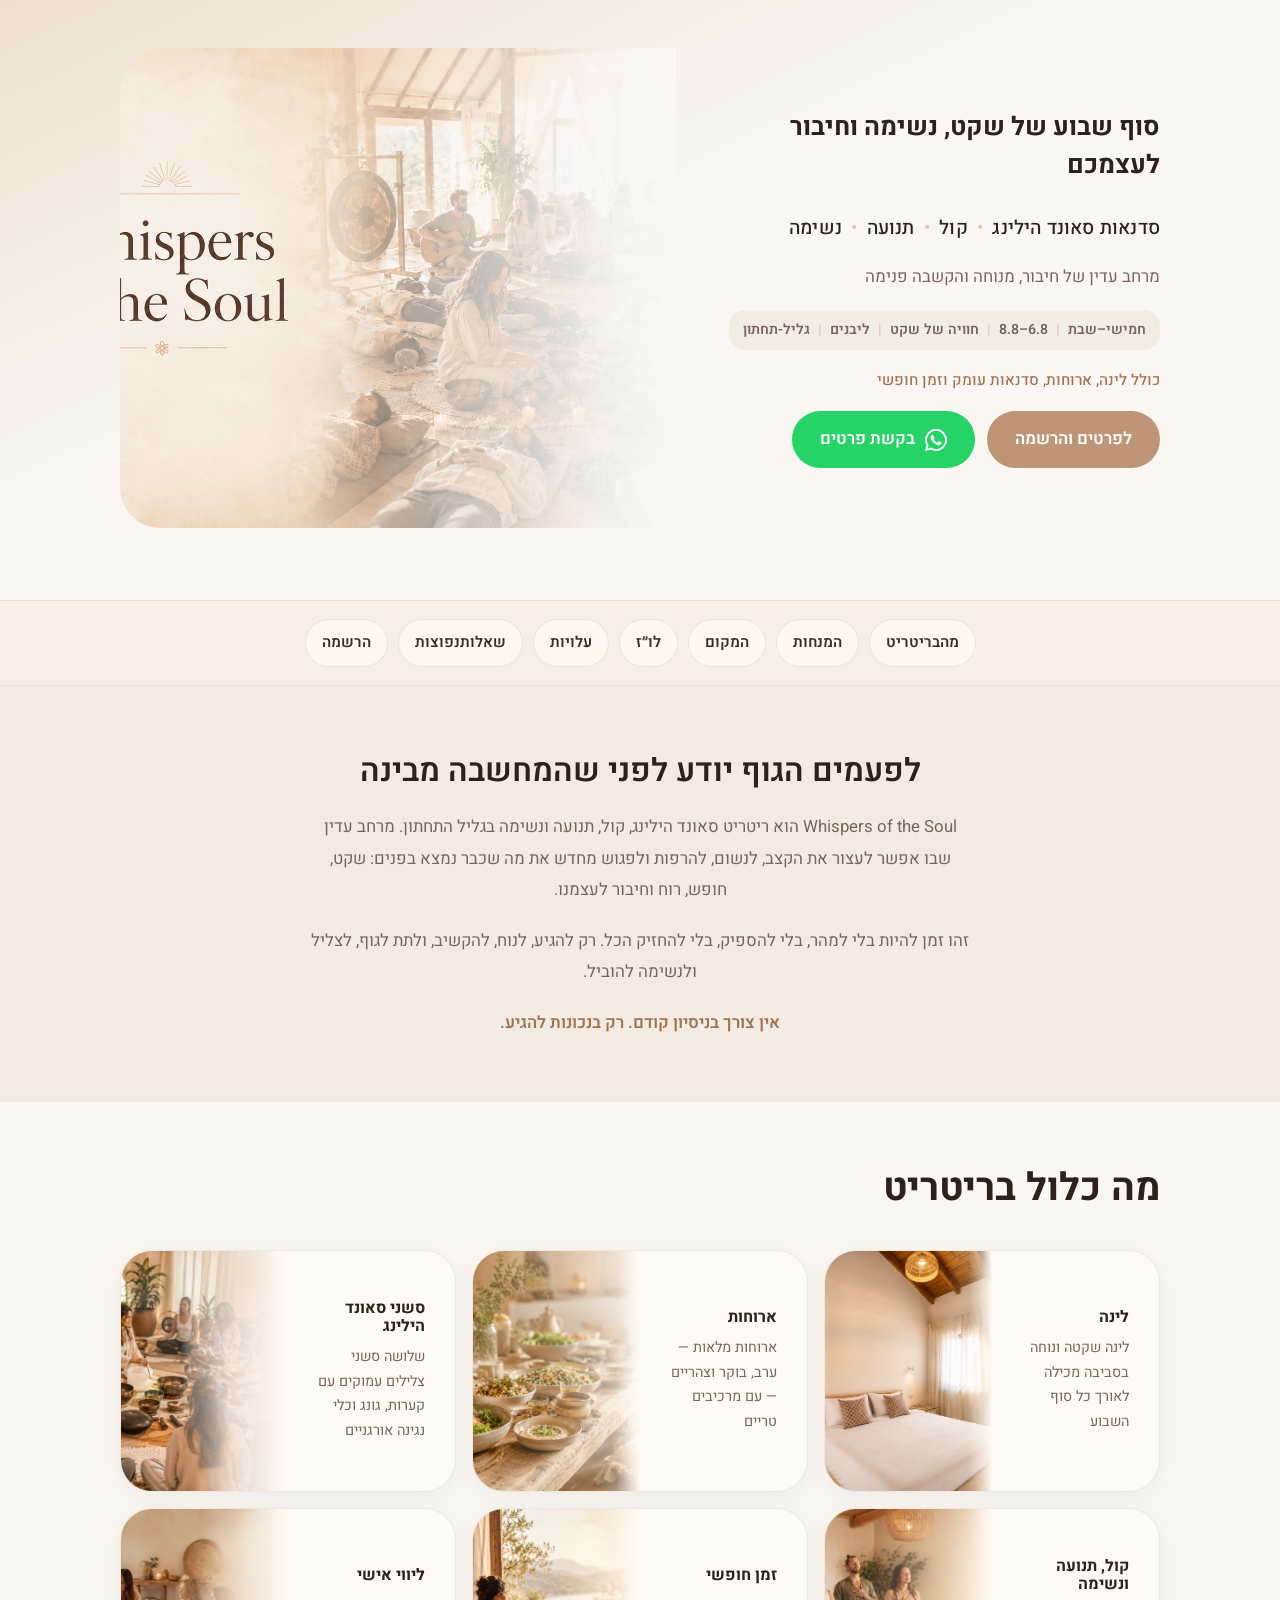
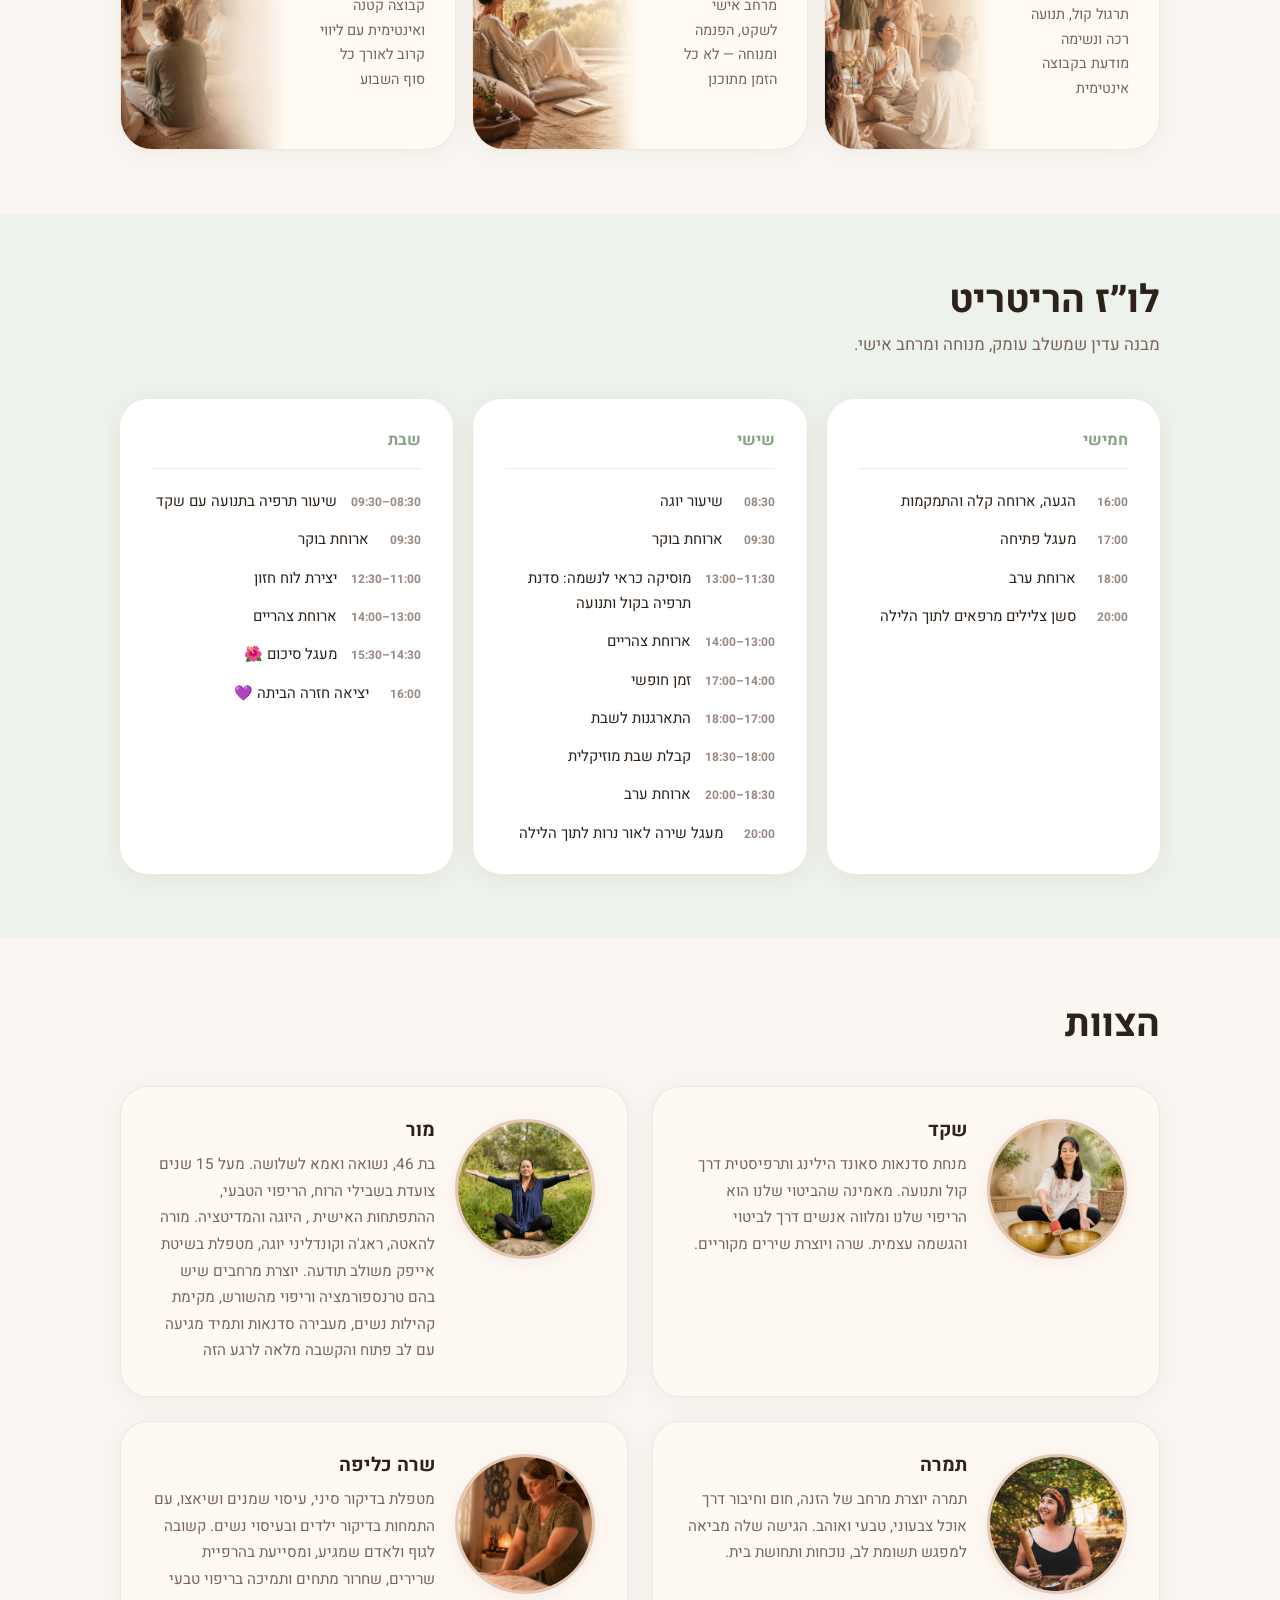
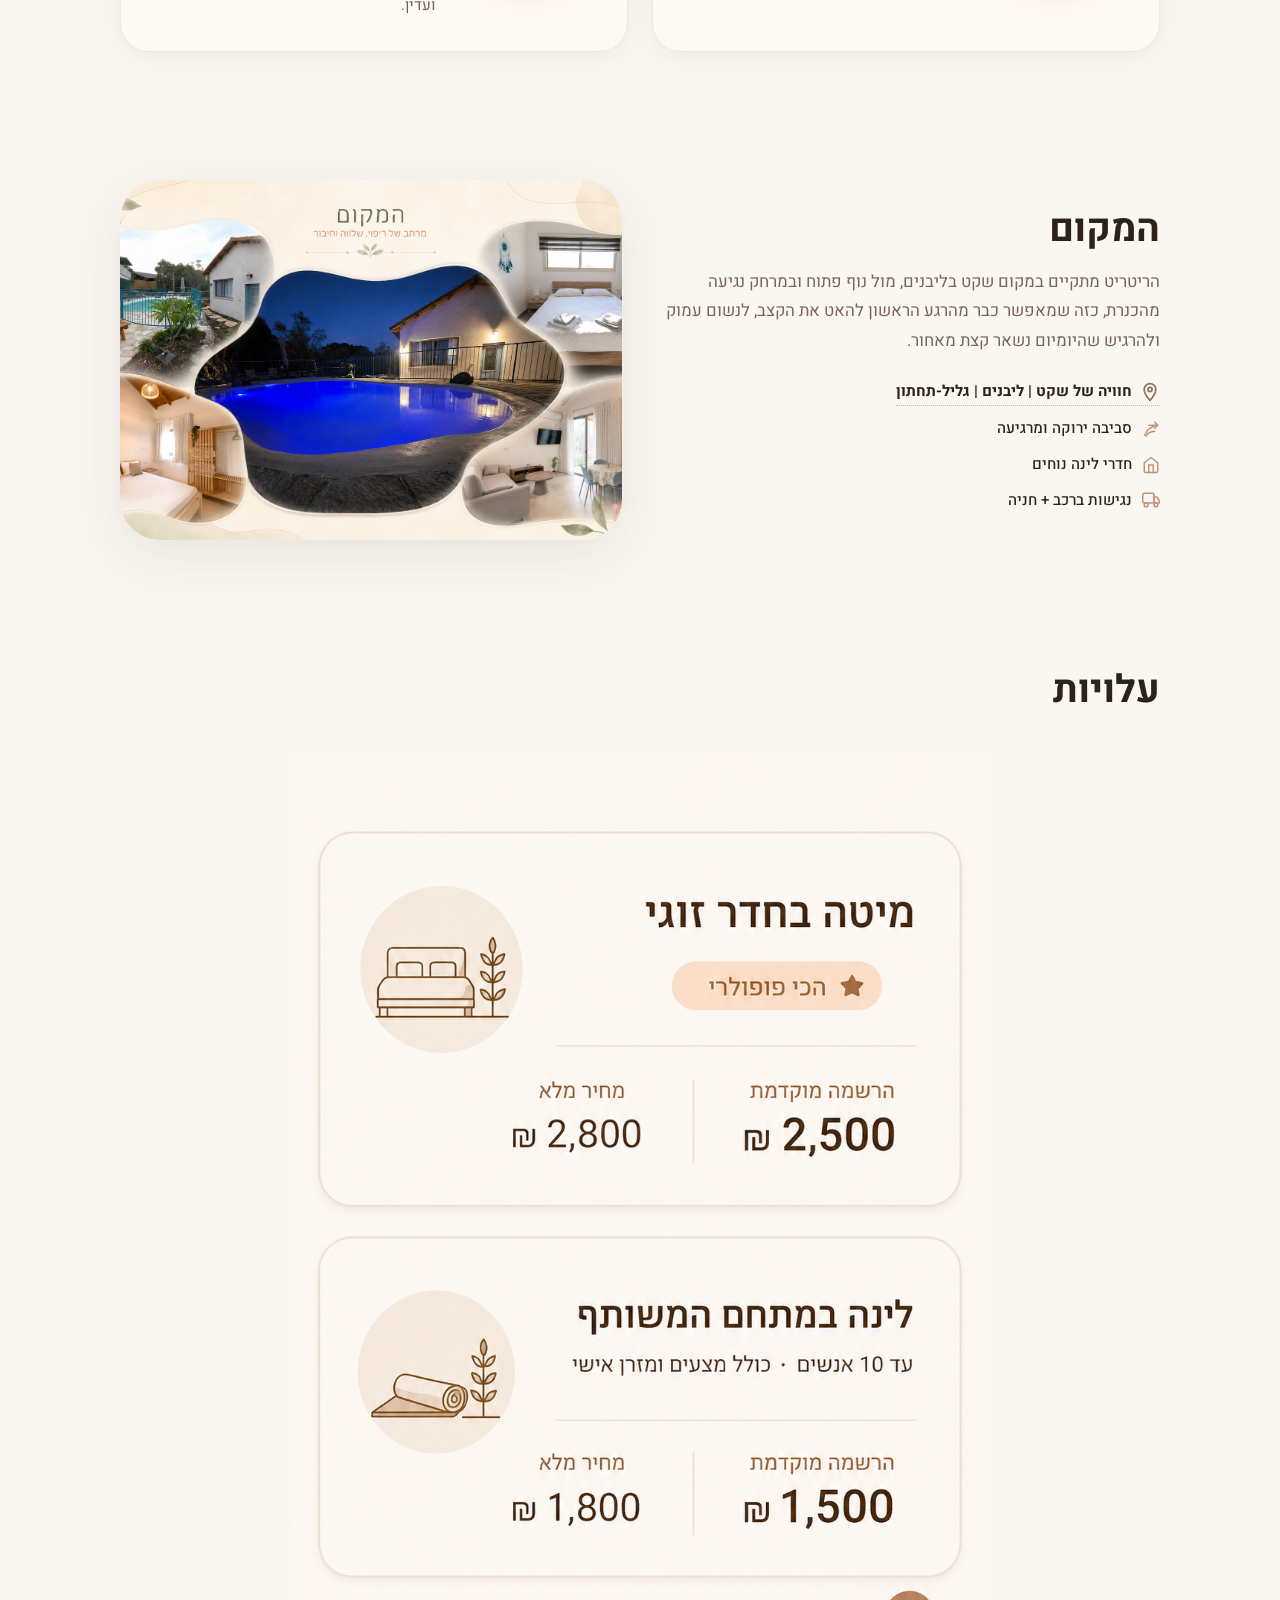
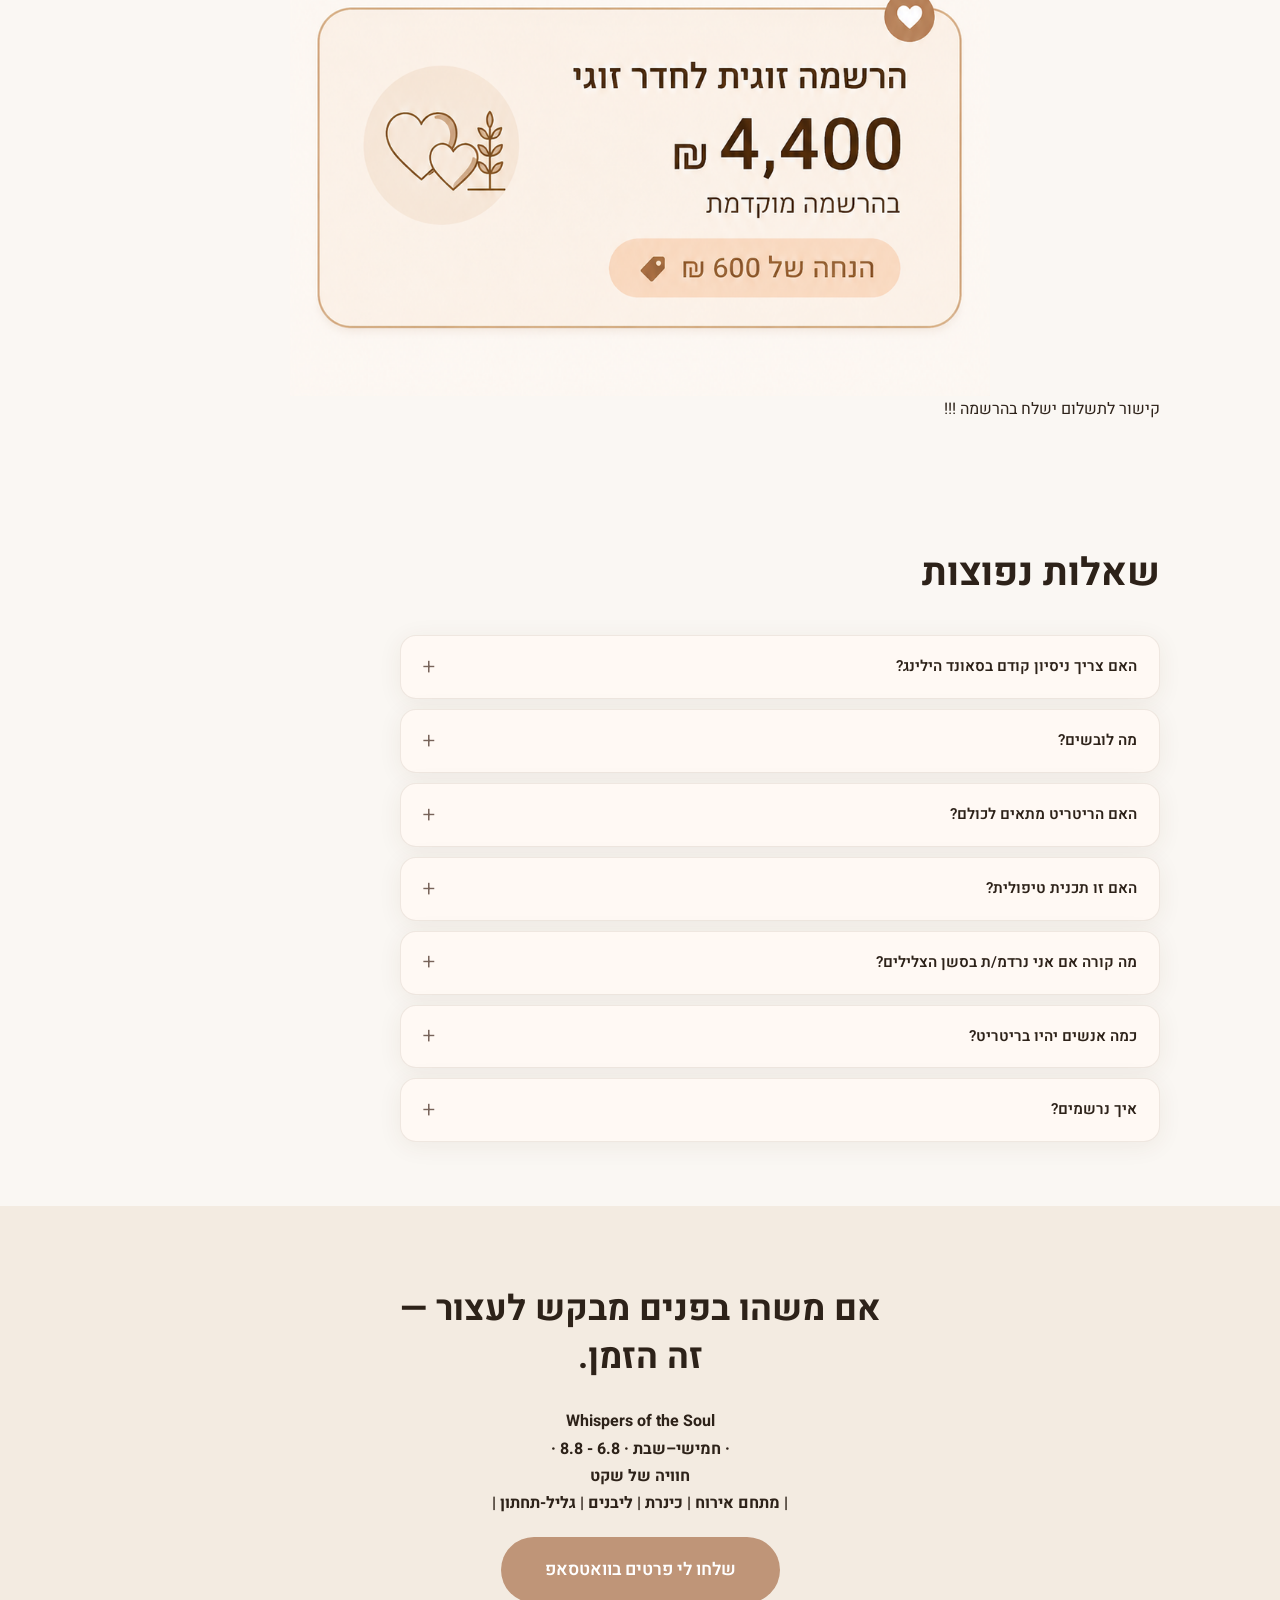
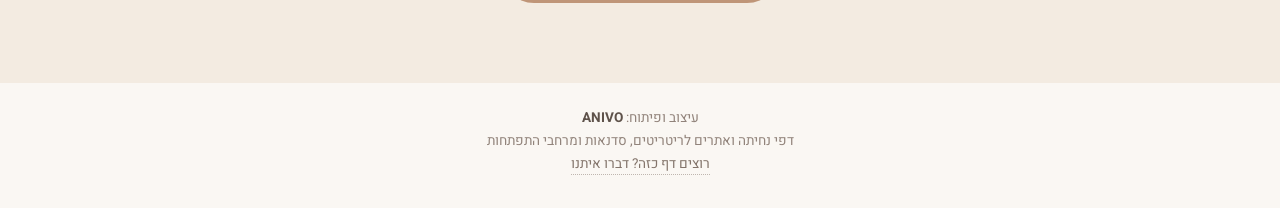
<file: index.html>
<!DOCTYPE html>
<html lang="he" dir="rtl">
<head>
  <meta charset="UTF-8" />
  <meta name="viewport" content="width=device-width, initial-scale=1.0" />
  <title>Whispers of the Soul | ריטריט סאונד הילינג, יוגה, קול ותנועה בגליל התחתון</title>
  <meta name="description" content="ריטריט סאונד הילינג בגליל התחתון, 6.8–8.8, בחוויה של שקט בליבנים. סוף שבוע של לינה, ארוחות, סדנאות עומק, קול, תנועה, נשימה, יוגה וזמן אישי למנוחה." />
  <link rel="preconnect" href="https://fonts.googleapis.com">
  <link rel="preconnect" href="https://fonts.gstatic.com" crossorigin>
  <link href="https://fonts.googleapis.com/css2?family=Heebo:wght@300;400;500;600;700&display=swap" rel="stylesheet">
  <link rel="stylesheet" href="styles.css" />
</head>
<body>

  <!-- ========== HERO ========== -->
  <header class="hero">
    <div class="container">
      <div class="hero-inner">

        <!-- Visual title is baked into the hero image; accessible H1 below for SEO/screen readers -->
        <h1 class="visually-hidden">Whispers of the Soul – ריטריט סאונד הילינג, קול, תנועה ונשימה בגליל התחתון</h1>
        <div class="hero-text">
          <p class="hero-sub"><b>סוף שבוע של שקט, נשימה וחיבור לעצמכם</b><span class="hero-topics"><br>סדנאות סאונד הילינג <span class="topic-sep">•</span> קול <span class="topic-sep">•</span> תנועה <span class="topic-sep">•</span> נשימה</span></p>
          <p class="hero-desc">מרחב עדין של חיבור, מנוחה והקשבה פנימה</p>

          <div class="hero-meta">
            <span>חמישי–שבת</span>
            <span class="sep">|</span>
            <span>6.8–8.8</span>
            <span class="sep">|</span>
            <span>חוויה של שקט</span>
            <span class="sep">|</span>
            <span>ליבנים</span>
            <span class="sep">|</span>
            <span>גליל-תחתון</span>
          </div>
          <p class="hero-includes">כולל לינה, ארוחות, סדנאות עומק וזמן חופשי</p>

          <div class="hero-actions">
            <a href="https://docs.google.com/forms/d/e/1FAIpQLSdLUmD52sNaQ3Wc6OBBqi9h4tw8AVRAMBbjEC7qy86G1fx9Kg/viewform" class="btn btn-primary" target="_blank" rel="noopener">
              לפרטים והרשמה
            </a>
            <a href="https://wa.me/972548170944?text=%D7%94%D7%99%D7%99%20%D7%A9%D7%A7%D7%93%2C%20%D7%90%D7%A9%D7%9E%D7%97%20%D7%9C%D7%A7%D7%91%D7%9C%20%D7%A4%D7%A8%D7%98%D7%99%D7%9D%20%D7%A2%D7%9C%20%D7%A8%D7%99%D7%98%D7%A8%D7%99%D7%98%20Whispers%20of%20the%20Soul%20%D7%91%D7%AA%D7%90%D7%A8%D7%99%D7%9B%D7%99%D7%9D%206.8%E2%80%938.8%20%D7%91%D7%9C%D7%99%D7%91%D7%A0%D7%99%D7%9D" class="btn btn-wa" target="_blank" rel="noopener">
              <svg width="18" height="18" viewBox="0 0 24 24" fill="currentColor" aria-hidden="true">
                <path d="M17.472 14.382c-.297-.149-1.758-.867-2.03-.967-.273-.099-.471-.148-.67.15-.197.297-.767.966-.94 1.164-.173.199-.347.223-.644.075-.297-.15-1.255-.463-2.39-1.475-.883-.788-1.48-1.761-1.653-2.059-.173-.297-.018-.458.13-.606.134-.133.298-.347.446-.52.149-.174.198-.298.298-.497.099-.198.05-.371-.025-.52-.075-.149-.669-1.612-.916-2.207-.242-.579-.487-.5-.669-.51-.173-.008-.371-.01-.57-.01-.198 0-.52.074-.792.372-.272.297-1.04 1.016-1.04 2.479 0 1.462 1.065 2.875 1.213 3.074.149.198 2.096 3.2 5.077 4.487.709.306 1.262.489 1.694.625.712.227 1.36.195 1.871.118.571-.085 1.758-.719 2.006-1.413.248-.694.248-1.289.173-1.413-.074-.124-.272-.198-.57-.347m-5.421 7.403h-.004a9.87 9.87 0 01-5.031-1.378l-.361-.214-3.741.982.998-3.648-.235-.374a9.86 9.86 0 01-1.51-5.26c.001-5.45 4.436-9.884 9.888-9.884 2.64 0 5.122 1.03 6.988 2.898a9.825 9.825 0 012.893 6.994c-.003 5.45-4.437 9.884-9.885 9.884m8.413-18.297A11.815 11.815 0 0012.05 0C5.495 0 .16 5.335.157 11.892c0 2.096.547 4.142 1.588 5.945L.057 24l6.305-1.654a11.882 11.882 0 005.683 1.448h.005c6.554 0 11.89-5.335 11.893-11.893a11.821 11.821 0 00-3.48-8.413z"/>
              </svg>
              בקשת פרטים
            </a>
          </div>
        </div>

        <div class="hero-image">
          <picture>
            <source media="(max-width: 767px)" srcset="./images/sound-healing/hero/hero-mobile.png">
            <img src="./images/sound-healing/hero/hero-desktop.png"
                 alt="Whispers of the Soul — ריטריט סאונד הילינג, קול, תנועה ונשימה" />
          </picture>
        </div>

      </div>
    </div>
  </header>

  <main>

    <nav class="section-nav" aria-label="ניווט בין חלקי הדף">
      <a href="#includes"><span>מה</span><span>בריטריט</span></a>
      <a href="#facilitators"><span>המנחות</span></a>
      <a href="#venue"><span>המקום</span></a>
      <a href="#schedule"><span>לו״ז</span></a>
      <a href="#pricing"><span>עלויות</span></a>
      <a href="#faq"><span>שאלות</span><span>נפוצות</span></a>
      <a href="#registration"><span>הרשמה</span></a>
    </nav>

    <!-- ========== INTRO ========== -->
    <section class="section intro-section">
      <div class="container">
        <div class="intro-inner">
          <h2>לפעמים הגוף יודע לפני שהמחשבה מבינה</h2>
          <p> Whispers of the Soul הוא ריטריט סאונד הילינג, קול, תנועה ונשימה בגליל התחתון. מרחב עדין שבו אפשר לעצור את הקצב, לנשום, להרפות ולפגוש מחדש את מה שכבר נמצא בפנים: שקט, חופש, רוח וחיבור לעצמנו.</p>
          <p>זהו זמן להיות בלי למהר, בלי להספיק, בלי להחזיק הכל. רק להגיע, לנוח, להקשיב, ולתת לגוף, לצליל ולנשימה להוביל.</p>
          <p class="intro-closing">אין צורך בניסיון קודם. רק בנכונות להגיע.</p>
        </div>
      </div>
    </section>

    <!-- ========== INCLUDES ========== -->
    <section class="section includes-section" id="includes">
      <div class="container">
        <div class="section-head">
          <h2>מה כלול בריטריט</h2>
        </div>
        <div class="includes-grid">
          <div class="include-card include-card--split include-card--sleep">
            <div class="include-card-content">
              <h3>לינה</h3>
              <p>לינה שקטה ונוחה בסביבה מכילה לאורך כל סוף השבוע</p>
            </div>
            <div class="include-card-media">
              <img src="./images/sound-healing/include/sleep.png" alt="לינה בריטריט">
            </div>
          </div>
          <div class="include-card include-card--split">
            <div class="include-card-content">
              <h3>ארוחות</h3>
              <p>ארוחות מלאות — ערב, בוקר וצהריים — עם מרכיבים טריים</p>
            </div>
            <div class="include-card-media">
              <img src="./images/sound-healing/include/meals.png" alt="ארוחות בריטריט">
            </div>
          </div>
          <div class="include-card include-card--split include-card--sound-healing">
            <div class="include-card-content">
              <h3>סשני סאונד הילינג</h3>
              <p>שלושה סשני צלילים עמוקים עם קערות, גונג וכלי נגינה אורגניים</p>
            </div>
            <div class="include-card-media">
              <img src="./images/sound-healing/include/sound-healing.png" alt="סאונד הילינג בריטריט">
            </div>
          </div>
          <div class="include-card include-card--split">
            <div class="include-card-content">
              <h3>קול, תנועה ונשימה</h3>
              <p>תרגול קול, תנועה רכה ונשימה מודעת בקבוצה אינטימית</p>
            </div>
            <div class="include-card-media">
              <img src="./images/sound-healing/include/voice.png" alt="קול תנועה ונשימה">
            </div>
          </div>
          <div class="include-card include-card--split include-card--free-time">
            <div class="include-card-content">
              <h3>זמן חופשי</h3>
              <p>מרחב אישי לשקט, הפנמה ומנוחה — לא כל הזמן מתוכנן</p>
            </div>
            <div class="include-card-media">
              <img src="./images/sound-healing/include/Free-time.png" alt="זמן חופשי בריטריט">
            </div>
          </div>
          <div class="include-card include-card--split">
            <div class="include-card-content">
              <h3>ליווי אישי</h3>
              <p>קבוצה קטנה ואינטימית עם ליווי קרוב לאורך כל סוף השבוע</p>
            </div>
            <div class="include-card-media">
              <img src="./images/sound-healing/include/private-support.png" alt="ליווי אישי בריטריט">
            </div>
          </div>
        </div>
      </div>
    </section>

    <!-- ========== SCHEDULE ========== -->
    <section class="section schedule-section" id="schedule">
      <div class="container">
        <div class="section-head">
          <h2>לו״ז הריטריט</h2>
          <p>מבנה עדין שמשלב עומק, מנוחה ומרחב אישי.</p>
        </div>
        <div class="schedule-grid">
          <div class="day-card">
            <div class="day-label">חמישי</div>
            <ul class="day-items">
              <li><span class="time">16:00</span><span>הגעה, ארוחה קלה והתמקמות</span></li>
              <li><span class="time">17:00</span><span>מעגל פתיחה</span></li>
              <li><span class="time">18:00</span><span>ארוחת ערב</span></li>
              <li><span class="time">20:00</span><span>סשן צלילים מרפאים לתוך הלילה</span></li>
            </ul>
          </div>
          <div class="day-card">
            <div class="day-label">שישי</div>
            <ul class="day-items">
              <li><span class="time">08:30</span><span>שיעור יוגה</span></li>
              <li><span class="time">09:30</span><span>ארוחת בוקר</span></li>
              <li><span class="time">11:30–13:00</span><span>מוסיקה כראי לנשמה: סדנת תרפיה בקול ותנועה</span></li>
              <li><span class="time">13:00–14:00</span><span>ארוחת צהריים</span></li>
              <li><span class="time">14:00–17:00</span><span>זמן חופשי</span></li>
              <li><span class="time">17:00–18:00</span><span>התארגנות לשבת</span></li>
              <li><span class="time">18:00–18:30</span><span>קבלת שבת מוזיקלית</span></li>
              <li><span class="time">18:30–20:00</span><span>ארוחת ערב</span></li>
              <li><span class="time">20:00</span><span>מעגל שירה לאור נרות לתוך הלילה</span></li>
            </ul>
          </div>
          <div class="day-card">
            <div class="day-label">שבת</div>
            <ul class="day-items">
              <li><span class="time">08:30–09:30</span><span>שיעור תרפיה בתנועה עם שקד</span></li>
              <li><span class="time">09:30</span><span>ארוחת בוקר</span></li>
              <li><span class="time">11:00–12:30</span><span>יצירת לוח חזון</span></li>
              <li><span class="time">13:00–14:00</span><span>ארוחת צהריים</span></li>
              <li><span class="time">14:30–15:30</span><span>מעגל סיכום 🌺</span></li>
              <li><span class="time">16:00</span><span>יציאה חזרה הביתה 💜</span></li>
            </ul>
          </div>
        </div>
      </div>
    </section>

    <!-- ========== FACILITATORS ========== -->
    <section class="section facilitators-section" id="facilitators">
      <div class="container">
        <div class="section-head">
          <h2>הצוות</h2>
        </div>
        <div class="facilitators-grid">
          <div class="facilitator-card">
            <div class="facilitator-img">
              <img src="./images/sound-healing/facilitators/shaked.png"
                   alt="שקד — מנחת סאונד הילינג"
                   class="shaked-portrait" />
            </div>
            <div class="facilitator-text">
              <h3>שקד</h3>
              <p>מנחת סדנאות סאונד הילינג ותרפיסטית דרך קול ותנועה.  מאמינה שהביטוי שלנו הוא הריפוי שלנו ומלווה אנשים דרך לביטוי והגשמה עצמית.  שרה ויוצרת שירים מקוריים.</p>
            </div>
          </div>
          <div class="facilitator-card">
            <div class="facilitator-img">
              <img src="./images/sound-healing/facilitators/mor.png"
                   alt="מור — מנחת קול ותנועה" />
            </div>
            <div class="facilitator-text">
              <h3>מור</h3>
              <p>בת 46, נשואה ואמא לשלושה.  מעל 15 שנים צועדת בשבילי הרוח, הריפוי הטבעי, ההתפתחות האישית , היוגה והמדיטציה.  מורה להאטה, ראג'ה וקונדליני יוגה, מטפלת בשיטת אייפק משולב תודעה.  יוצרת מרחבים שיש בהם טרנספורמציה וריפוי מהשורש, מקימת קהילות נשים, מעבירה סדנאות ותמיד מגיעה עם לב פתוח והקשבה מלאה לרגע הזה</p>
            </div>
          </div>
          <div class="facilitator-card">
            <div class="facilitator-img tamara-portrait">
              <img src="./images/sound-healing/facilitators/mama-tamara.jpeg"
                   alt="תמרה — אוכל, חום וחיבור" />
            </div>
            <div class="facilitator-text">
              <h3>תמרה</h3>
              <p>תמרה יוצרת מרחב של הזנה, חום וחיבור דרך אוכל צבעוני, טבעי ואוהב. הגישה שלה מביאה למפגש תשומת לב, נוכחות ותחושת בית.</p>
            </div>
          </div>
          <div class="facilitator-card">
            <div class="facilitator-img">
              <img src="./images/sound-healing/facilitators/sara.png"
                   alt="שרה כליפה — דיקור סיני, עיסוי שמנים ושיאצו" />
            </div>
            <div class="facilitator-text">
              <h3>שרה כליפה</h3>
              <p>מטפלת בדיקור סיני, עיסוי שמנים ושיאצו, עם התמחות בדיקור ילדים ובעיסוי נשים. קשובה לגוף ולאדם שמגיע, ומסייעת בהרפיית שרירים, שחרור מתחים ותמיכה בריפוי טבעי ועדין.</p>
            </div>
          </div>
        </div>
      </div>
    </section>

    <!-- ========== VENUE ========== -->
    <section class="section venue-section" id="venue">
      <div class="container">
        <div class="venue-inner">
          <div class="venue-text">
            <h2>המקום</h2>
            <p> הריטריט מתקיים במקום שקט בליבנים, מול נוף פתוח ובמרחק נגיעה מהכנרת, כזה שמאפשר כבר מהרגע הראשון להאט את הקצב, לנשום עמוק ולהרגיש שהיומיום נשאר קצת מאחור.</p>
            <ul class="venue-list">
              <li>
                <a href="https://maps.app.goo.gl/iQgxyH6PDdkLcmp38"
                   target="_blank" rel="noopener noreferrer"
                   aria-label="פתיחת ניווט למקום הריטריט בגוגל מפות"
                   class="venue-location-link">
                  <span class="venue-location-icon" aria-hidden="true">
                    <svg viewBox="0 0 24 24" fill="none" stroke="currentColor" stroke-width="2" stroke-linecap="round" stroke-linejoin="round">
                      <path d="M12 2C8.13 2 5 5.13 5 9c0 5.25 7 13 7 13s7-7.75 7-13c0-3.87-3.13-7-7-7z"/>
                      <circle cx="12" cy="9" r="2.5"/>
                    </svg>
                  </span>
                  <span>חוויה של שקט | ליבנים | גליל-תחתון</span>
                </a>
              </li>
              <li>
                <span class="venue-list-icon" aria-hidden="true">
                  <svg viewBox="0 0 24 24" fill="none" stroke="currentColor" stroke-width="2" stroke-linecap="round" stroke-linejoin="round">
                    <path d="M17 8C8 10 5.9 16.17 3.82 19.58A1 1 0 0 0 4.71 21h.79a1 1 0 0 0 .95-.68C7.75 17 11 15.5 17 15"/>
                    <path d="M17 3l4 4-4 4"/>
                    <path d="M21 7H9"/>
                  </svg>
                </span>
                סביבה ירוקה ומרגיעה
              </li>
              <li>
                <span class="venue-list-icon" aria-hidden="true">
                  <svg viewBox="0 0 24 24" fill="none" stroke="currentColor" stroke-width="2" stroke-linecap="round" stroke-linejoin="round">
                    <path d="M3 9l9-7 9 7v11a2 2 0 0 1-2 2H5a2 2 0 0 1-2-2z"/>
                    <polyline points="9 22 9 12 15 12 15 22"/>
                  </svg>
                </span>
                חדרי לינה נוחים
              </li>
              <li>
                <span class="venue-list-icon" aria-hidden="true">
                  <svg viewBox="0 0 24 24" fill="none" stroke="currentColor" stroke-width="2" stroke-linecap="round" stroke-linejoin="round">
                    <rect x="1" y="3" width="15" height="13" rx="2"/>
                    <path d="M16 8h4l3 5v3h-7V8z"/>
                    <circle cx="5.5" cy="18.5" r="2.5"/>
                    <circle cx="18.5" cy="18.5" r="2.5"/>
                  </svg>
                </span>
                נגישות ברכב + חניה
              </li>
            </ul>
          </div>
          <div class="venue-img">
            <img src="./images/sound-healing/place/the-place.png"
                 alt="המקום — סביבה שקטה ומרגיעה לריטריט" />
          </div>
        </div>
      </div>
    </section>

    <!-- ========== PRICING ========== -->
    <section class="section pricing-section" id="pricing">
      <div class="container">
        <div class="section-head">
          <h2>עלויות</h2>
        </div>
              
        <img
          src="./images/prices.png"
          alt="אפשרויות לינה ומחירי הריטריט"
          style="display:block;margin:0 auto;width:100%;max-width:700px;"
        />
        <p>קישור לתשלום ישלח בהרשמה !!!</p>
      </div>
      
    </section>

    <!-- ========== FAQ ========== -->
    <section class="section faq-section" id="faq">
      <div class="container">
        <div class="section-head">
          <h2>שאלות נפוצות</h2>
        </div>
        <div class="faq-list">
          <details class="faq-item">
            <summary>האם צריך ניסיון קודם בסאונד הילינג?</summary>
            <p>לא. הריטריט מתאים גם למי שמגיע בפעם הראשונה. המנחות מלוות כל אחד ואחת בקצב שלו ובצרכים שלו.</p>
          </details>
          <details class="faq-item">
            <summary>מה לובשים?</summary>
            <p>לבוש נוח, רפוי ומשוחרר שמתאים לתנועה ולמנוחה. כדאי להביא שכבות לערב.</p>
          </details>
          <details class="faq-item">
            <summary>האם הריטריט מתאים לכולם?</summary>
            <p>כן. מתאים לכל מי שמחפש מרחב של שקט ומנוחה, ללא קשר לגיל, ניסיון או רקע.</p>
          </details>
          <details class="faq-item">
            <summary>האם זו תכנית טיפולית?</summary>
            <p>לא. הריטריט הוא מרחב של הקשבה, מנוחה ורגיעה — לא פסיכותרפיה או טיפול רפואי מכל סוג.</p>
          </details>
          <details class="faq-item">
            <summary>מה קורה אם אני נרדמ/ת בסשן הצלילים?</summary>
            <p>זה בסדר גמור. גוף שנרדם הוא גוף שסומך. זה חלק מהחוויה ולא בעיה בכלל.</p>
          </details>
          <details class="faq-item">
            <summary>כמה אנשים יהיו בריטריט?</summary>
            <p>הריטריט הוא אינטימי ומוגבל במקומות. המספר המדויק יפורסם עם הפרטים הסופיים — אנחנו מקפידים על קבוצה קטנה.</p>
          </details>
          <details class="faq-item">
            <summary>איך נרשמים?</summary>
            <p>שולחים הודעה בוואטסאפ ואנחנו נחזור אליכם עם כל הפרטים ואיך להשלים את הרישום.</p>
          </details>
        </div>
      </div>
    </section>

  </main>

  <!-- ========== FINAL CTA ========== -->
  <footer class="final-cta" id="registration">
    <div class="container">
      <div class="final-inner">
        <b><h2>אם משהו בפנים מבקש לעצור —<br>זה הזמן.</h2>
        <p><b><br> Whispers of the Soul</b><br> · חמישי–שבת · 6.8 - 8.8 ·<br> חוויה של שקט<br> | מתחם אירוח | כינרת | ליבנים | גליל-תחתון |</p>
        </b>
        <a href="https://wa.me/972548170944?text=%D7%94%D7%99%D7%99%20%D7%A9%D7%A7%D7%93%2C%20%D7%90%D7%A9%D7%9E%D7%97%20%D7%9C%D7%A7%D7%91%D7%9C%20%D7%A4%D7%A8%D7%98%D7%99%D7%9D%20%D7%A2%D7%9C%20%D7%A8%D7%99%D7%98%D7%A8%D7%99%D7%98%20Whispers%20of%20the%20Soul%20%D7%91%D7%AA%D7%90%D7%A8%D7%99%D7%9B%D7%99%D7%9D%206.8%E2%80%938.8%20%D7%91%D7%9C%D7%99%D7%91%D7%A0%D7%99%D7%9D"
           class="btn btn-primary btn-lg" target="_blank" rel="noopener">
          שלחו לי פרטים בוואטסאפ
        </a>
      </div>
    </div>
  </footer>

  <!-- Site credit -->
  <div class="site-credit">
    <p>עיצוב ופיתוח: <strong>ANIVO</strong></p>
    <p>דפי נחיתה ואתרים לריטריטים, סדנאות ומרחבי התפתחות</p>
    <p>
      <a href="https://wa.me/972528330884?text=%D7%94%D7%99%D7%99%2C%20%D7%A8%D7%90%D7%99%D7%AA%D7%99%20%D7%90%D7%AA%20%D7%93%D7%A3%20%D7%94%D7%A8%D7%99%D7%98%D7%A8%D7%99%D7%98%20%D7%95%D7%A8%D7%A6%D7%99%D7%AA%D7%99%20%D7%9C%D7%A9%D7%9E%D7%95%D7%A2%20%D7%A2%D7%9C%20%D7%91%D7%A0%D7%99%D7%99%D7%AA%20%D7%93%D7%A3%20%D7%A0%D7%97%D7%99%D7%AA%D7%94"
         class="site-credit-link" target="_blank" rel="noopener noreferrer">
        רוצים דף כזה? דברו איתנו
      </a>
    </p>
  </div>

  <!-- Floating WhatsApp button -->
  <a href="https://wa.me/972548170944?text=%D7%94%D7%99%D7%99%20%D7%A9%D7%A7%D7%93%2C%20%D7%90%D7%A9%D7%9E%D7%97%20%D7%9C%D7%A7%D7%91%D7%9C%20%D7%A4%D7%A8%D7%98%D7%99%D7%9D%20%D7%A2%D7%9C%20%D7%A8%D7%99%D7%98%D7%A8%D7%99%D7%98%20Whispers%20of%20the%20Soul%20%D7%91%D7%AA%D7%90%D7%A8%D7%99%D7%9B%D7%99%D7%9D%206.8%E2%80%938.8%20%D7%91%D7%9C%D7%99%D7%91%D7%A0%D7%99%D7%9D"
     class="wa-float" target="_blank" rel="noopener" aria-label="שלחו הודעה בוואטסאפ">
    <svg width="24" height="24" viewBox="0 0 24 24" fill="currentColor" aria-hidden="true">
      <path d="M17.472 14.382c-.297-.149-1.758-.867-2.03-.967-.273-.099-.471-.148-.67.15-.197.297-.767.966-.94 1.164-.173.199-.347.223-.644.075-.297-.15-1.255-.463-2.39-1.475-.883-.788-1.48-1.761-1.653-2.059-.173-.297-.018-.458.13-.606.134-.133.298-.347.446-.52.149-.174.198-.298.298-.497.099-.198.05-.371-.025-.52-.075-.149-.669-1.612-.916-2.207-.242-.579-.487-.5-.669-.51-.173-.008-.371-.01-.57-.01-.198 0-.52.074-.792.372-.272.297-1.04 1.016-1.04 2.479 0 1.462 1.065 2.875 1.213 3.074.149.198 2.096 3.2 5.077 4.487.709.306 1.262.489 1.694.625.712.227 1.36.195 1.871.118.571-.085 1.758-.719 2.006-1.413.248-.694.248-1.289.173-1.413-.074-.124-.272-.198-.57-.347m-5.421 7.403h-.004a9.87 9.87 0 01-5.031-1.378l-.361-.214-3.741.982.998-3.648-.235-.374a9.86 9.86 0 01-1.51-5.26c.001-5.45 4.436-9.884 9.888-9.884 2.64 0 5.122 1.03 6.988 2.898a9.825 9.825 0 012.893 6.994c-.003 5.45-4.437 9.884-9.885 9.884m8.413-18.297A11.815 11.815 0 0012.05 0C5.495 0 .16 5.335.157 11.892c0 2.096.547 4.142 1.588 5.945L.057 24l6.305-1.654a11.882 11.882 0 005.683 1.448h.005c6.554 0 11.89-5.335 11.893-11.893a11.821 11.821 0 00-3.48-8.413z"/>
    </svg>
  </a>


  <script>
    (function () {
      var hero   = document.querySelector('.hero');
      var footer = document.querySelector('.site-credit');
      var btn    = document.querySelector('.wa-float');
      if (!btn) return;

      // Show button once hero scrolls out of view
      if (hero) {
        new IntersectionObserver(function (entries) {
          btn.classList.toggle('is-visible', !entries[0].isIntersecting);
        }, { threshold: 0 }).observe(hero);
      }

      // Hide button when footer credit comes into view
      if (footer) {
        new IntersectionObserver(function (entries) {
          btn.classList.toggle('is-hidden', entries[0].isIntersecting);
        }, { threshold: 0.1 }).observe(footer);
      }
    }());
  </script>

</body>
</html>
</file>
<file: styles.css>
/* =============================================
   WHISPERS OF THE SOUL
   Sound Healing Retreat — Landing Page Styles
   ============================================= */

:root {
  --bg:          #faf7f3;
  --surface:     #fff9f4;
  --surface-alt: #f3ebe1;
  --sage:        #88a385;
  --sage-bg:     #eef2ec;
  --clay:        #bf9578;
  --clay-dark:   #9e7455;
  --blush:       #e5c6b3;
  --text:        #2d2219;
  --muted:       #78645a;
  --border:      rgba(100, 70, 50, .10);
  --shadow-sm:   0 4px 24px rgba(80, 52, 32, .07);
  --shadow:      0 16px 56px rgba(80, 52, 32, .11);
  --r-sm:        16px;
  --r:           28px;
  --r-lg:        40px;
}

/* ---- Reset & Base ---- */

*, *::before, *::after { box-sizing: border-box; }

html { scroll-behavior: smooth; }

body {
  margin: 0;
  padding: 0;
  font-family: 'Heebo', Arial, sans-serif;
  font-size: 1rem;
  line-height: 1.7;
  background: var(--bg);
  color: var(--text);
  direction: rtl;
  -webkit-font-smoothing: antialiased;
}

img {
  max-width: 100%;
  display: block;
}

a { color: inherit; text-decoration: none; }

h1, h2, h3 { font-weight: 700; line-height: 1.15; margin: 0; }

p { margin: 0; }

ul { margin: 0; padding: 0; }

/* ---- Accessibility ---- */

.visually-hidden {
  position: absolute;
  width: 1px;
  height: 1px;
  padding: 0;
  margin: -1px;
  overflow: hidden;
  clip: rect(0, 0, 0, 0);
  white-space: nowrap;
  border: 0;
}

/* ---- Layout ---- */

.container {
  max-width: 1080px;
  margin: 0 auto;
  padding: 0 20px;
}

.section { padding: 64px 0; }

.section-head { margin-bottom: 40px; }

.section-head h2 {
  font-size: clamp(1.8rem, 4vw, 2.4rem);
  margin-bottom: 10px;
}

.section-head p {
  color: var(--muted);
  font-size: 1.05rem;
  max-width: 600px;
  line-height: 1.6;
}

/* ---- Buttons ---- */

.btn {
  display: inline-flex;
  align-items: center;
  justify-content: center;
  gap: 8px;
  padding: 14px 28px;
  border-radius: 999px;
  font-family: 'Heebo', sans-serif;
  font-weight: 600;
  font-size: 1rem;
  cursor: pointer;
  border: none;
  transition: transform .2s ease, box-shadow .2s ease, background .2s ease;
  white-space: nowrap;
}

.btn:hover { transform: translateY(-2px); }

.btn-primary {
  background: var(--clay);
  color: #fff;
}
.btn-primary:hover {
  background: var(--clay-dark);
  box-shadow: 0 8px 28px rgba(160, 116, 80, .28);
}

.btn-wa {
  background: #25d366;
  color: #fff;
}
.btn-wa:hover {
  background: #1daa55;
  box-shadow: 0 8px 28px rgba(37, 211, 102, .32);
}

.btn-outline {
  background: transparent;
  color: var(--clay-dark);
  border: 2px solid var(--clay);
}
.btn-outline:hover {
  background: var(--clay);
  color: #fff;
}

.btn-lg {
  padding: 18px 44px;
  font-size: 1.1rem;
}

/* =====================
   HERO
   ===================== */

.hero {
  padding: 0;
  background: var(--bg);
  overflow: hidden;
}

/* Full-bleed image on mobile: remove container side padding */
.hero .container {
  padding: 0;
}

.hero-inner {
  display: grid;
  gap: 0;
}

/* Text: transparent, sits in the gradient zone at the bottom of the hero image */
.hero-text {
  display: flex;
  flex-direction: column;
  gap: 12px;
  align-items: center;
  text-align: center;
  margin-top: -120px;
  position: relative;
  z-index: 2;
  background: transparent;
  padding: 0 24px 44px;
}

.hero-sub {
  font-size: clamp(18px, 2vw, 28px);
  font-weight: 600;
  margin: 0;
  line-height: 1.5;
}

.hero-topics {
  display: inline-block;
  font-size: clamp(1rem, 2.5vw, 1.2rem);
  font-weight: 500;
  letter-spacing: .01em;
}

.topic-sep {
  color: var(--blush);
  margin: 0 4px;
  font-weight: 400;
}

.hero-desc {
  font-size: 1.05rem;
  color: var(--muted);
  margin: 0;
}

.hero-meta {
  display: inline-flex;
  align-items: center;
  flex-wrap: wrap;
  justify-content: center;
  gap: 5px 8px;
  background: rgba(243, 235, 225, .90);
  border-radius: var(--r-sm);
  padding: 8px 14px;
  font-size: .88rem;
  font-weight: 600;
  color: var(--muted);
  max-width: 100%;
}

.sep { color: var(--blush); }

.hero-includes {
  font-size: .95rem;
  font-weight: 500;
  color: var(--clay-dark);
  margin: 0;
}

.hero-actions {
  display: flex;
  flex-direction: column;
  align-items: center;
  gap: 12px;
  width: 100%;
  margin-top: 4px;
}

/* Full-width buttons on mobile */
.hero-actions .btn {
  width: 100%;
  max-width: 300px;
  min-height: 52px;
  gap: 10px;
  font-size: 1.05rem;
}

/* WhatsApp icon: fixed size, never shrinks */
.btn-wa svg {
  width: 22px;
  height: 22px;
  flex-shrink: 0;
}

/* Image column — appears first on mobile via order */
.hero-image {
  position: relative;
  order: -1;
}

.hero-image picture {
  display: block;
  width: 100%;
}

.hero-image img {
  width: 100%;
  height: auto;
  display: block;
  border-radius: 0;
  box-shadow: none;
}

/* Mobile: image dissolves downward into page background */
.hero-image::after {
  content: '';
  position: absolute;
  inset: 0;
  background: linear-gradient(
    to bottom,
    transparent 36%,
    rgba(250, 247, 243, .50) 58%,
    rgba(250, 247, 243, .90) 78%,
    var(--bg) 95%
  );
  pointer-events: none;
}

/* =====================
   SECTION NAV
   ===================== */

.section-nav {
  position: relative;
  z-index: 5;
  display: flex;
  justify-content: center;
  gap: 10px;
  padding: 18px 16px;
  width: 100%;
  box-sizing: border-box;
  background: #f7efe6;
  border-top: 1px solid rgba(150, 110, 80, .12);
  border-bottom: 1px solid rgba(150, 110, 80, .12);
}

.section-nav a {
  color: #3b2c24;
  text-decoration: none;
  font-weight: 600;
  font-size: .95rem;
  padding: 10px 16px;
  border-radius: 999px;
  background: rgba(255, 250, 243, .75);
  border: 1px solid rgba(150, 110, 80, .14);
  white-space: nowrap;
  transition: background-color .2s ease, color .2s ease, border-color .2s ease, transform .2s ease;
}

.section-nav a:hover {
  background: #c49a7c;
  color: #fff;
  border-color: #c49a7c;
  transform: translateY(-1px);
}

.section-nav a:focus-visible {
  outline: 2px solid rgba(196, 154, 124, .55);
  outline-offset: 3px;
}

@media (max-width: 767px) {
  .hero-text {
    padding-bottom: 24px;
  }

  .section-nav {
    display: grid;
    grid-template-columns: repeat(3, 1fr);
    gap: 8px;
    width: calc(100% - 32px);
    max-width: 390px;
    margin: 14px auto 0;
    padding: 10px;
    box-sizing: border-box;
    overflow: visible;
    background: rgba(247, 239, 230, .72);
    border-top: 1px solid rgba(150, 110, 80, .10);
    border-bottom: 1px solid rgba(150, 110, 80, .10);
    border-radius: 20px;
  }

  .section-nav a {
    min-width: 0;
    min-height: 42px;
    padding: 6px;
    font-size: .68rem;
    line-height: 1.15;
    text-align: center;
    white-space: normal;
    display: inline-flex;
    flex-direction: column;
    align-items: center;
    justify-content: center;
    border-radius: 999px;
  }

  .section-nav a span {
    display: block;
  }
}

/* =====================
   INTRO
   ===================== */

.intro-section {
  background: var(--surface-alt);
  padding: 64px 20px;
}

.intro-inner {
  max-width: 660px;
  margin: 0 auto;
  text-align: center;
  display: flex;
  flex-direction: column;
  gap: 20px;
}

.intro-inner h2 {
  font-size: clamp(1.5rem, 3.5vw, 2rem);
  font-weight: 600;
  line-height: 1.3;
}

.intro-inner p {
  font-size: 1.05rem;
  color: var(--muted);
  line-height: 1.85;
}

.intro-closing {
  font-weight: 600;
  color: var(--clay-dark) !important;
}

/* =====================
   INCLUDES
   ===================== */

.includes-grid {
  display: grid;
  gap: 16px;
  grid-template-columns: 1fr;
}

.include-card {
  background: var(--surface);
  border: 1px solid var(--border);
  border-radius: var(--r);
  padding: 28px;
  box-shadow: var(--shadow-sm);
}

.include-icon {
  font-size: 1.8rem;
  display: block;
  margin-bottom: 14px;
}

.include-card h3 {
  font-size: 1rem;
  margin-bottom: 8px;
}

.include-card p {
  font-size: .9rem;
  color: var(--muted);
  line-height: 1.65;
}

.include-card--split {
  position: relative;
  display: grid;
  grid-template-columns: 1fr 1fr;
  align-items: stretch;
  min-height: 240px;
  padding: 0;
  overflow: hidden;
  background: #fffaf3;
  border-radius: 32px;
}

.include-card--split .include-card-content {
  display: flex;
  flex-direction: column;
  justify-content: center;
  padding: 28px 30px;
  text-align: right;
}

.include-card--split .include-card-content h3 {
  margin: 0 0 10px;
}

.include-card--split .include-card-content p {
  margin: 0;
  line-height: 1.7;
}

.include-card--split .include-card-media {
  position: relative;
  height: 100%;
  min-height: 240px;
  overflow: hidden;
}

.include-card--split .include-card-media img {
  position: relative;
  z-index: 1;
  width: 100%;
  height: 100%;
  object-fit: cover;
  object-position: center center;
  display: block;
}

.include-card--split .include-card-media::before {
  content: '';
  position: absolute;
  inset: 0;
  pointer-events: none;
  z-index: 2;
  background: linear-gradient(
    to right,
    rgba(255, 250, 243, 0)    0%,
    rgba(255, 250, 243, 0)    72%,
    rgba(255, 250, 243, 0.18) 86%,
    #fffaf3                   100%
  );
}

@media (max-width: 767px) {
  .include-card--split {
    grid-template-columns: 1fr 1fr;
    min-height: 190px;
  }

  .include-card--split .include-card-media {
    min-height: 190px;
  }

  .include-card--split .include-card-content {
    padding: 20px 22px;
  }

  .include-card--split .include-card-content p {
    font-size: .88rem;
    line-height: 1.65;
  }
}

/* Free-time card: shift crop left to show person and resting space */
.include-card--free-time .include-card-media img {
  object-fit: cover;
  object-position: 12% center;
}

/* =====================
   SCHEDULE
   ===================== */

.schedule-section {
  background: var(--sage-bg);
  padding: 64px 20px;
}

.schedule-grid {
  display: grid;
  gap: 20px;
  grid-template-columns: 1fr;
  max-width: 1080px;
  margin: 0 auto;
}

.schedule-section .section-head {
  max-width: 1080px;
  margin-left: auto;
  margin-right: auto;
  margin-bottom: 40px;
}

.day-card {
  background: #fff;
  border-radius: var(--r);
  padding: 28px 32px;
  box-shadow: var(--shadow-sm);
}

.day-label {
  font-size: 1rem;
  font-weight: 700;
  color: var(--sage);
  margin-bottom: 20px;
  padding-bottom: 14px;
  border-bottom: 1px solid var(--border);
}

.day-items {
  list-style: none;
  display: flex;
  flex-direction: column;
  gap: 13px;
}

.day-items li {
  display: flex;
  align-items: baseline;
  gap: 14px;
  font-size: .93rem;
}

.time {
  font-size: .75rem;
  font-weight: 700;
  color: var(--muted);
  min-width: 38px;
  flex-shrink: 0;
  opacity: .75;
}

/* =====================
   FACILITATORS
   ===================== */
.facilitator-img img.tamara-portrait {
  transform: scale(1.5);
  transform-origin: center center;
}

.facilitators-grid {
  display: grid;
  gap: 24px;
  grid-template-columns: 1fr;
}

.facilitator-card {
  background: var(--surface);
  border: 1px solid var(--border);
  border-radius: var(--r);
  padding: 32px;
  box-shadow: var(--shadow-sm);
  display: flex;
  flex-direction: column;
  gap: 20px;
}

.facilitator-img {
  width: 140px;
  height: 140px;
  border-radius: 50%;
  overflow: hidden;
  border: 3px solid var(--blush);
  flex-shrink: 0;
  box-shadow: var(--shadow-sm);
}

.facilitator-img img {
  width: 100%;
  height: 100%;
  object-fit: cover;
  border-radius: 0;
}

.facilitator-img img.shaked-portrait {
  object-fit: cover;
  object-position: center center;
  transform: scale(1);
  transform-origin: center center;
}

.facilitator-text h3 {
  font-size: 1.2rem;
  margin-bottom: 10px;
}

.facilitator-text p {
  font-size: .95rem;
  color: var(--muted);
  line-height: 1.75;
}

/* =====================
   VENUE
   ===================== */

.venue-inner {
  display: grid;
  gap: 36px;
}

.venue-text h2 {
  font-size: clamp(1.8rem, 4vw, 2.4rem);
  margin-bottom: 16px;
}

.venue-text > p {
  font-size: 1.05rem;
  color: var(--muted);
  margin-bottom: 24px;
  line-height: 1.75;
}

.venue-list {
  list-style: none;
  display: flex;
  flex-direction: column;
  gap: 10px;
}

.venue-list li {
  font-size: .95rem;
  font-weight: 500;
  display: flex;
  align-items: center;
  gap: 10px;
}

.venue-list-icon {
  display: inline-flex;
  width: 18px;
  height: 18px;
  flex-shrink: 0;
  color: var(--clay);
}

.venue-list-icon svg {
  width: 100%;
  height: 100%;
}

.venue-location-link {
  display: inline-flex;
  align-items: center;
  gap: 8px;
  color: inherit;
  text-decoration: none;
  font-weight: 700;
  border-bottom: 1px dotted rgba(150, 100, 70, .45);
  transition: border-bottom-color .15s ease;
}

.venue-location-link:hover {
  border-bottom-color: rgba(150, 100, 70, .9);
}

.venue-location-icon {
  display: inline-flex;
  width: 20px;
  height: 20px;
  flex-shrink: 0;
  color: #8f6f55;
}

.venue-location-icon svg {
  width: 100%;
  height: 100%;
}

.venue-img img {
  width: 100%;
  height: 260px;
  object-fit: cover;
  border-radius: var(--r-lg);
  box-shadow: var(--shadow);
}

/* =====================
   PRICING
   ===================== */

.pricing-grid {
  display: grid;
  gap: 20px;
  grid-template-columns: 1fr;
  margin-bottom: 20px;
}

.pricing-card {
  background: var(--surface);
  border: 1px solid var(--border);
  border-radius: var(--r);
  padding: 32px;
  box-shadow: var(--shadow-sm);
  display: flex;
  flex-direction: column;
  gap: 14px;
  align-items: flex-start;
}

.pricing-card.is-featured {
  background: var(--surface-alt);
  border-color: var(--blush);
  border-width: 2px;
}

.badge {
  font-size: .75rem;
  font-weight: 700;
  color: var(--clay-dark);
  background: var(--blush);
  border-radius: 999px;
  padding: 4px 14px;
}

.pricing-card h3 {
  font-size: 1.1rem;
  margin: 0;
}

.price {
  font-size: 2rem;
  font-weight: 700;
  color: var(--text);
  margin: 0;
}

.price-note {
  font-size: .85rem;
  color: var(--muted);
  margin: 0;
}

.pricing-note {
  text-align: center;
  font-size: .88rem;
  color: var(--muted);
}

.pricing-payment {
  display: flex;
  flex-direction: column;
  align-items: center;
  gap: 16px;
  margin-top: 28px;
  padding-top: 24px;
  border-top: 1px solid var(--border);
}

.pricing-payment-note {
  font-size: .88rem;
  color: var(--muted);
  text-align: center;
  max-width: 480px;
  line-height: 1.65;
  margin: 0;
}

/* =====================
   FAQ
   ===================== */

.faq-list {
  display: flex;
  flex-direction: column;
  gap: 10px;
  max-width: 760px;
}

.faq-item {
  background: var(--surface);
  border: 1px solid var(--border);
  border-radius: var(--r-sm);
  overflow: hidden;
  box-shadow: var(--shadow-sm);
}

.faq-item summary {
  display: flex;
  justify-content: space-between;
  align-items: center;
  padding: 18px 22px;
  font-weight: 600;
  font-size: .95rem;
  cursor: pointer;
  list-style: none;
  user-select: none;
  transition: background .15s ease;
}

.faq-item summary::-webkit-details-marker { display: none; }

.faq-item summary::after {
  content: '+';
  font-size: 1.4rem;
  font-weight: 300;
  color: var(--muted);
  flex-shrink: 0;
  margin-right: 12px;
  line-height: 1;
}

.faq-item[open] summary::after { content: '–'; }

.faq-item[open] summary { background: var(--surface-alt); }

.faq-item p {
  padding: 4px 22px 20px;
  font-size: .9rem;
  color: var(--muted);
  line-height: 1.75;
}

/* =====================
   FINAL CTA
   ===================== */

.final-cta {
  background: var(--surface-alt);
  padding: 80px 20px;
}

.final-inner {
  max-width: 560px;
  margin: 0 auto;
  text-align: center;
  display: flex;
  flex-direction: column;
  align-items: center;
  gap: 20px;
}

.final-inner h2 {
  font-size: clamp(1.6rem, 3.5vw, 2.2rem);
  line-height: 1.35;
}

.final-inner > p {
  font-size: .9rem;
  color: var(--muted);
}

/* =====================
   SITE CREDIT
   ===================== */

.site-credit {
  padding: 24px 16px 32px;
  text-align: center;
  font-size: .85rem;
  color: rgba(80, 60, 48, .62);
  line-height: 1.7;
}

.site-credit strong {
  color: rgba(60, 45, 36, .82);
  font-weight: 700;
}

.site-credit-link {
  color: rgba(80, 60, 48, .70);
  text-decoration: none;
  border-bottom: 1px dotted rgba(80, 60, 48, .35);
  transition: color .15s ease, border-bottom-color .15s ease;
}

.site-credit-link:hover {
  color: rgba(60, 45, 36, .90);
  border-bottom-color: rgba(60, 45, 36, .60);
}

/* =====================
   FLOATING WA BUTTON
   ===================== */

.wa-float {
  position: fixed;
  bottom: 24px;
  right: 24px;
  width: 56px;
  height: 56px;
  background: #25d366;
  color: #fff;
  border-radius: 50%;
  display: flex;
  align-items: center;
  justify-content: center;
  box-shadow: 0 4px 24px rgba(37, 211, 102, .40);
  z-index: 100;
  opacity: 0;
  pointer-events: none;
  transition: transform .2s ease, box-shadow .2s ease, opacity .3s ease;
}

.wa-float.is-visible {
  opacity: 1;
  pointer-events: auto;
}

.wa-float.is-hidden {
  opacity: 0;
  pointer-events: none;
  transform: translateY(12px);
}

.wa-float:hover {
  transform: scale(1.08);
  box-shadow: 0 8px 32px rgba(37, 211, 102, .52);
}

/* =====================
   RESPONSIVE — ≥600px
   ===================== */

@media (min-width: 600px) {
  .includes-grid {
    grid-template-columns: repeat(2, 1fr);
  }

  .pricing-grid {
    grid-template-columns: repeat(2, 1fr);
  }
}

/* =====================
   RESPONSIVE — ≥768px
   ===================== */

@media (min-width: 768px) {
  .hero {
    padding: 48px 0 72px;
    background: linear-gradient(155deg, #ece0d2 0%, var(--bg) 46%);
    overflow: visible;
  }

  /* Restore standard container padding on desktop */
  .hero .container {
    padding: 0 20px;
  }

  .hero-inner {
    grid-template-columns: 1fr 1.15fr;
    align-items: center;
    gap: 0;
  }

  /* Desktop: reset order — RTL places text right, image left */
  .hero-image {
    order: 0;
    min-height: 480px;
  }

  /* Desktop: override mobile gradient with a horizontal rightward fade */
  .hero-image::after {
    border-radius: var(--r-lg) 0 0 var(--r-lg);
    background: linear-gradient(
      to right,
      transparent 28%,
      rgba(250, 247, 243, 0.70) 60%,
      rgba(250, 247, 243, 0.95) 86%,
      rgba(250, 247, 243, 1) 100%
    );
  }

  /* Outer (left) corners rounded, inner edge square */
  .hero-image img {
    height: 100%;
    min-height: 480px;
    object-fit: cover;
    border-radius: var(--r-lg) 0 0 var(--r-lg);
  }

  /* Reset all mobile card/overlap styles */
  .hero-text {
    margin-top: 0;
    position: static;
    background: transparent;
    padding: 0 0 0 40px;
    align-items: flex-start;
    text-align: start;
    gap: 18px;
  }

  /* Reset mobile button width constraints */
  .hero-actions {
    flex-direction: row;
    width: auto;
    gap: 12px;
    margin-top: 0;
  }

  .hero-actions .btn {
    width: auto;
    max-width: none;
    min-height: auto;
  }

  .schedule-grid {
    grid-template-columns: repeat(3, 1fr);
  }

  .facilitators-grid {
    grid-template-columns: repeat(2, 1fr);
  }

  .facilitator-card {
    flex-direction: row;
    align-items: flex-start;
  }

  .venue-inner {
    grid-template-columns: 1fr 1fr;
    align-items: center;
  }

  .venue-img img {
    height: 360px;
  }
}

/* =====================
   RESPONSIVE — ≥1024px
   ===================== */

@media (min-width: 1024px) {
  .includes-grid {
    grid-template-columns: repeat(3, 1fr);
  }
}
</file>
